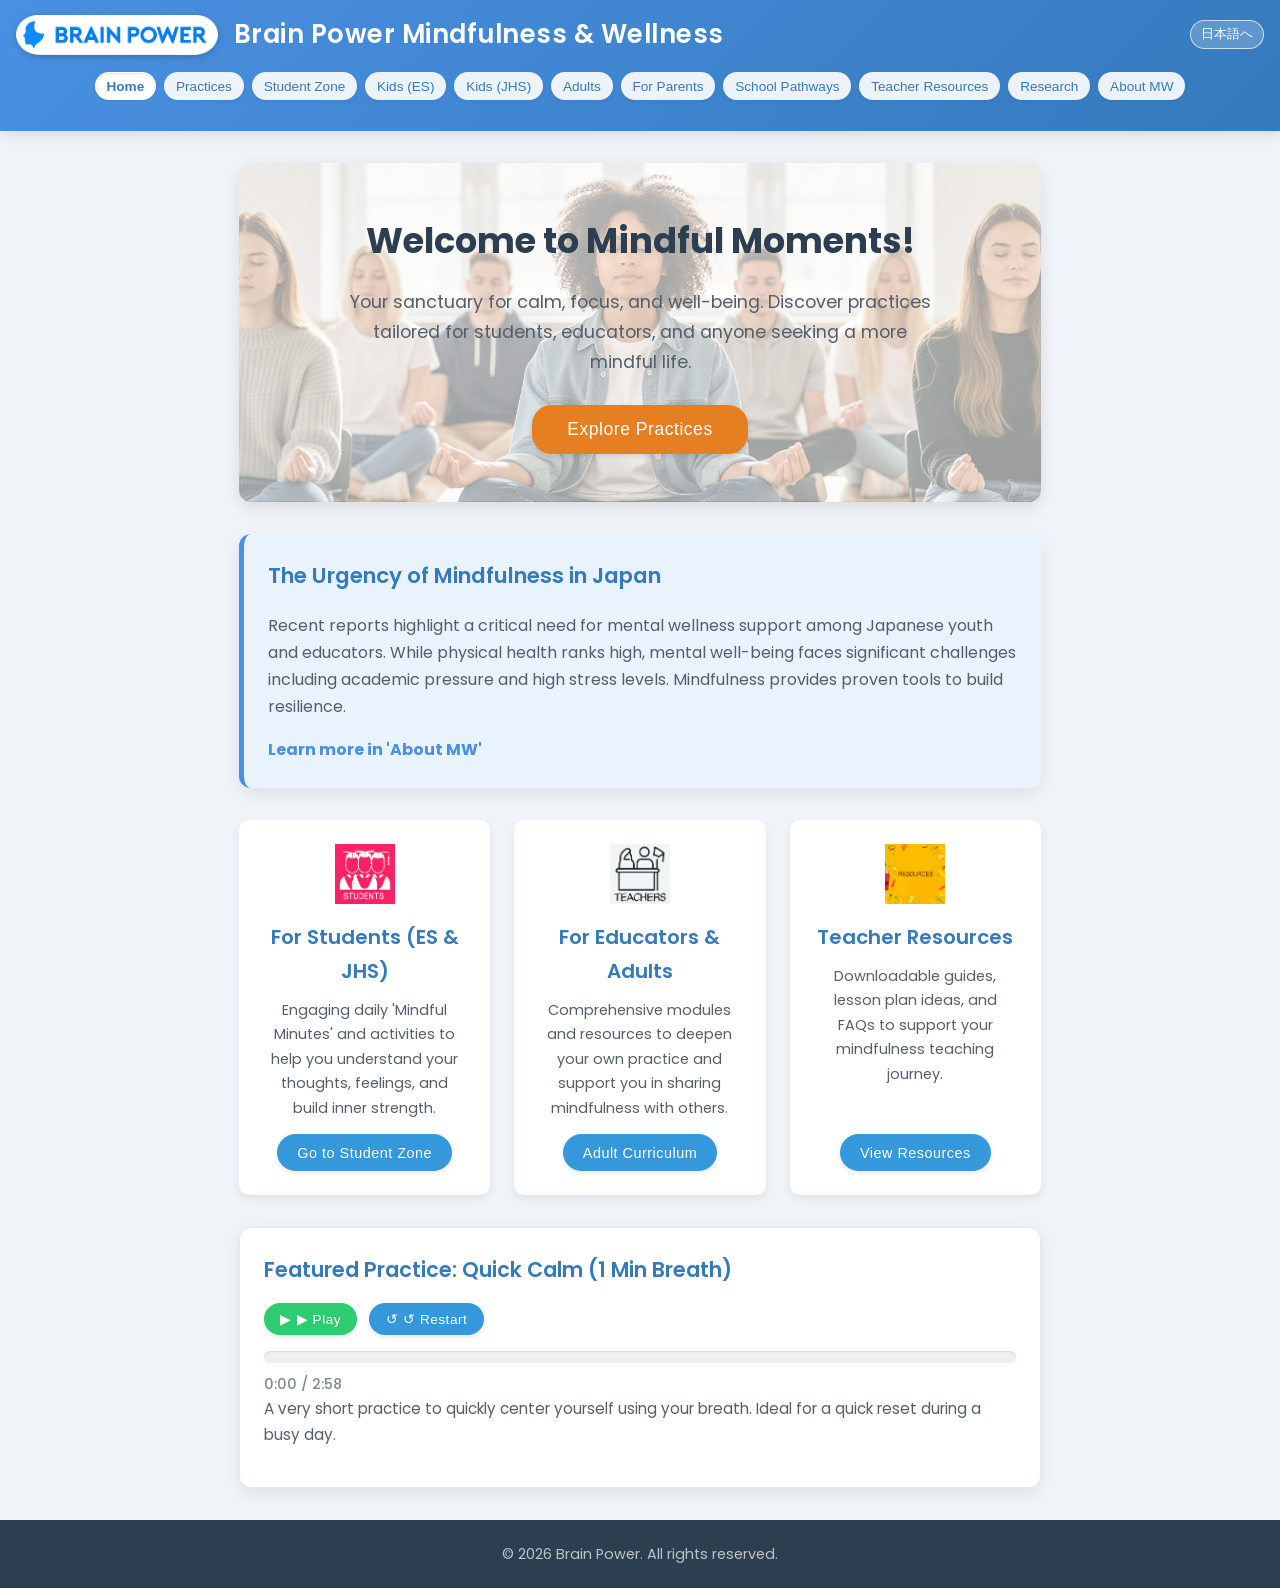
<file: index.html>
<!-- index.html -->
<!DOCTYPE html>
<html lang="ja"> <!-- Default to Japanese -->
<head>
    <meta charset="UTF-8">
    <meta name="viewport" content="width=device-width, initial-scale=1.0">
    <meta name="theme-color" content="#4A90E2"/> <!-- MW App color -->
    <title data-lang-key="appTitle">Brain Power MW</title>
    <!-- Google Font: Poppins & Noto Sans JP -->
    <link rel="preconnect" href="https://fonts.googleapis.com">
    <link rel="preconnect" href="https://fonts.gstatic.com" crossorigin>
    <link href="https://fonts.googleapis.com/css2?family=Poppins:wght@300;400;500;600;700&family=Noto+Sans+JP:wght@300;400;500;700&display=swap" rel="stylesheet">
    
    <link rel="stylesheet" href="style.css"> <!-- MW App Styles -->
    <link rel="stylesheet" href="https://cdnjs.cloudflare.com/ajax/libs/font-awesome/6.4.0/css/all.min.css"> <!-- Font Awesome -->
    <link rel="manifest" href="manifest.json">
    <link rel="apple-touch-icon" href="images/icon-192x192.png">
</head>
<body>
    <header>
        <div class="header-top-row">
            <img src="images/logo.png" alt="Brain Power Logo" id="logo">
            <h1 id="app-title" data-lang-key="appTitle">Brain Power Mindfulness & Wellness</h1>
            <button id="language-toggle-btn" data-lang-key="toggleToJapanese">日本語へ</button>
            <button class="hamburger" id="hamburger-btn" aria-label="Toggle navigation menu">
                <i class="fas fa-bars"></i>
            </button>
        </div>
        <nav id="main-nav">
            <!-- Nav buttons will be dynamically updated by app.js for language,
                 but structure them here for clarity and initial non-JS view -->
            <button data-page="home" class="active" data-lang-key="navHome">Home</button>
            <button data-page="practices" data-lang-key="navPractices">Practices</button>
            <button data-page="studentZone" data-lang-key="navStudentZone">Student Zone</button>
            <button data-page="elementaryCurriculum" data-lang-key="navElementary">Kids (ES)</button>
            <button data-page="juniorHighCurriculum" data-lang-key="navJuniorHigh">Kids (JHS)</button>
            <button data-page="adultCurriculum" data-lang-key="navAdults">Adults</button>
            <button data-page="forParents" data-lang-key="navForParents">For Parents</button> 
            <button data-page="schoolPathways" data-lang-key="navSchoolPathways">School Pathways</button>
            <button data-page="teacherResources" data-lang-key="navTeacherResources">Teacher Resources</button>
            <button data-page="researchEvidence" data-lang-key="navResearchEvidence">Research</button>
            <button data-page="about" data-lang-key="navAbout">About MW</button>
        </nav>
        <div class="header-controls">
            <div id="install-button-container" style="text-align: center; margin-top: 10px;">
                <!-- Install button will be injected here by app.js -->
            </div>
        </div>
    </header>

    <main id="content-area">
        <!-- Content will be loaded here by JavaScript -->
    </main>

    <div id="large-countdown-timer">0:00</div>

    <footer>
        <p>&copy; <span id="current-year"></span> Brain Power. All rights reserved.</p>
    </footer>

    <script src="app.js"></script>
</body>
</html>
</file>
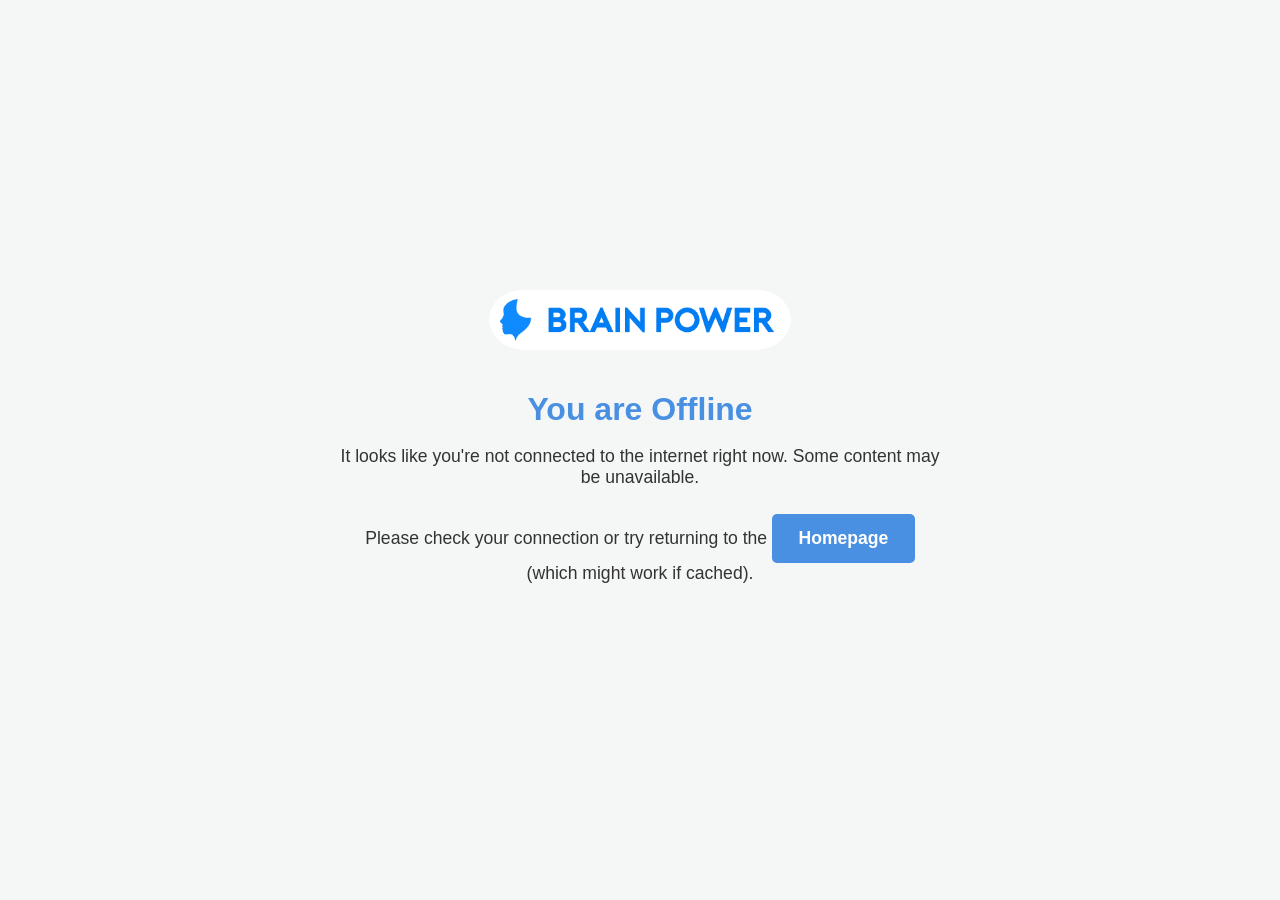
<file: offline.html>
<!DOCTYPE html>
<html lang="ja">
<head>
    <meta charset="UTF-8">
    <meta name="viewport" content="width=device-width, initial-scale=1.0">
    <title>Offline - Brain Power MW</title>
    <style>
        body {
            font-family: -apple-system, BlinkMacSystemFont, "Segoe UI", Roboto, Helvetica, Arial, sans-serif;
            margin: 0;
            padding: 2em;
            background-color: #f4f7f6;
            color: #333;
            text-align: center;
            display: flex;
            flex-direction: column;
            justify-content: center;
            align-items: center;
            min-height: calc(100vh - 4em); /* Full height minus padding */
        }
        .offline-container {
            max-width: 600px;
        }
        img#offline-logo {
            max-height: 60px;
            margin-bottom: 1em;
        }
        h1 {
            color: #4A90E2;
            margin-bottom: 0.5em;
        }
        p {
            font-size: 1.1em;
            margin-bottom: 1.5em;
        }
        a.home-link {
            display: inline-block;
            background-color: #4A90E2;
            color: white;
            padding: 0.8em 1.5em;
            text-decoration: none;
            border-radius: 5px;
            font-weight: bold;
            transition: background-color 0.3s;
        }
        a.home-link:hover {
            background-color: #357ABD;
        }
    </style>
    <link rel="manifest" href="manifest.json"> <!-- Good practice to include manifest -->
</head>
<body>
    <div class="offline-container">
        <img src="images/logo.png" alt="Brain Power Logo" id="offline-logo">
        <h1>You are Offline</h1>
        <p>It looks like you're not connected to the internet right now. Some content may be unavailable.</p>
        <p>Please check your connection or try returning to the <a href="index.html" class="home-link">Homepage</a> (which might work if cached).</p>
    </div>
</body>
</html>
</file>
<file: style.css>
/* --- style.css --- */
/* --- Global Resets & Base Styles --- */
*,
*::before,
*::after {
    box-sizing: border-box;
    margin: 0;
    padding: 0;
}

body {
    font-family: 'Poppins', 'Noto Sans JP', -apple-system, BlinkMacSystemFont, "Segoe UI", Roboto, Helvetica, Arial, sans-serif;
    background-color: #f0f4f8;
    color: #333;
    line-height: 1.7;
    display: flex;
    flex-direction: column;
    min-height: 100vh;
    -webkit-font-smoothing: antialiased;
    -moz-osx-font-smoothing: grayscale;
}

/* --- Header --- */
header {
    background: linear-gradient(135deg, #4A90E2 0%, #357ABD 100%);
    color: white;
    padding: 0.8em 1em;
    text-align: center;
    box-shadow: 0 4px 12px rgba(0, 0, 0, 0.1);
    position: sticky;
    top: 0;
    z-index: 1000;
}

.header-top-row {
    display: flex; 
    align-items: center;
    justify-content: space-between; 
    width: 100%; 
    /* margin-bottom: 0.5em; /* Removed as nav will be part of this row or absolute */
    position: relative; 
}

#logo {
    max-height: 40px; 
    filter: drop-shadow(0 2px 3px rgba(0,0,0,0.2));
    flex-shrink: 0; 
}

header h1#app-title {
    font-size: 1.6em; /* Desktop default */
    font-weight: 600;
    letter-spacing: 0.5px;
    margin: 0 0.5em; 
    padding: 0; 
    text-align: center; 
    flex-grow: 1;
}

/* --- Hamburger Menu Button (using Font Awesome) --- */
.hamburger { /* Changed ID to class for consistency with your example */
    display: none; /* Hidden by default, shown on mobile */
    background: none;
    border: none;
    color: white;
    font-size: 1.5rem; /* Adjust size as needed */
    cursor: pointer;
    padding: 0.3em 0.5em; /* Adjust padding */
    z-index: 1005; 
}

/* --- Navigation (Desktop First) --- */
nav#main-nav { 
    margin-top: 0.5em;
    margin-bottom: 0.5em; 
    display: flex;
    flex-wrap: wrap;
    justify-content: center;
    gap: 0.5em; 
    width: 100%; 
}

nav#main-nav button {
    background-color: rgba(255, 255, 255, 0.9);
    color: #357ABD;
    border: 1px solid transparent;
    padding: 0.4em 0.8em; 
    border-radius: 18px; 
    cursor: pointer;
    font-size: 0.85em; 
    font-weight: 500;
    transition: all 0.3s ease;
    box-shadow: 0 2px 4px rgba(0,0,0,0.05);
}

nav#main-nav button:hover {
    background-color: white;
    color: #4A90E2;
    transform: translateY(-2px);
    box-shadow: 0 4px 8px rgba(0,0,0,0.1);
}

nav#main-nav button.active {
    background-color: #ffffff;
    color: #357ABD;
    font-weight: 600;
    box-shadow: inset 0 1px 3px rgba(0,0,0,0.1), 0 1px 2px rgba(0,0,0,0.05);
    transform: translateY(0);
}

/* Header Controls (Language Toggle & Install Button) */
#language-toggle-btn {
    background-color: rgba(255, 255, 255, 0.2);
    color: white;
    border: 1px solid rgba(255, 255, 255, 0.7);
    padding: 0.4em 0.8em;
    border-radius: 15px;
    font-size: 0.8em; 
    font-weight: 500;
    cursor: pointer;
    transition: background-color 0.3s, color 0.3s;
    margin-left: 10px; /* Space from title or hamburger */
    flex-shrink: 0;
}

#language-toggle-btn:hover {
    background-color: rgba(255, 255, 255, 0.3);
}

.header-controls { /* Install button container */
    display: flex; 
    flex-direction: column;
    align-items: center;
    gap: 8px;
    margin-top: 0.5em; 
    width: 100%; 
}

/* --- Main Content Area (Existing Styles) --- */
main { flex-grow: 1; padding: 2em 1.5em; max-width: 850px; margin: 0 auto; width: 95%; position: relative; }
footer { background-color: #2c3e50; color: #bdc3c7; text-align: center; padding: 1.5em 0; font-size: 0.9em; margin-top: auto; }
.page-content { display: none; animation: fadeInScale 0.6s ease-in-out forwards; }
.page-content.active { display: block; }
@keyframes fadeInScale { from { opacity: 0; transform: translateY(15px) scale(0.98); } to { opacity: 1; transform: translateY(0) scale(1); } }
.hero-section { background: linear-gradient(rgba(255,255,255,0.6), rgba(255,255,255,0.6)), url('images/hero-background.jpg'); background-size: cover; background-position: center; padding: 3em 1.5em; text-align: center; border-radius: 12px; margin-bottom: 2em; color: #333; box-shadow: 0 5px 15px rgba(0,0,0,0.1); }
.hero-section h2 { font-size: 2.2em; color: #2c3e50; margin-bottom: 0.5em; font-weight: 700; }
.hero-section p { font-size: 1.1em; color: #555e68; margin-bottom: 1.5em; max-width: 600px; margin-left: auto; margin-right: auto; }
.general-app-button { color: white; border: none; padding: 0.7em 1.4em; border-radius: 20px; cursor: pointer; font-size: 0.9em; font-weight: 500; letter-spacing: 0.5px; transition: all 0.25s ease; box-shadow: 0 2px 5px rgba(0,0,0,0.1); display: inline-flex; align-items: center; justify-content: center; text-decoration: none; }
.general-app-button:hover { transform: translateY(-2px); box-shadow: 0 4px 8px rgba(0,0,0,0.15); }
.hero-button { font-size: 1.1em !important; padding: 0.8em 2em !important; background-color: #e67e22 !important; }
.hero-button:hover { background-color: #d35400 !important; }
.home-content-grid { display: grid; grid-template-columns: repeat(auto-fit, minmax(250px, 1fr)); gap: 1.5em; margin-bottom: 2em; }
.home-card { background-color: #fff; padding: 1.5em; border-radius: 10px; box-shadow: 0 4px 10px rgba(0,0,0,0.07); text-align: center; transition: transform 0.3s ease, box-shadow 0.3s ease; display: flex; flex-direction: column; justify-content: space-between; }
.home-card:hover { transform: translateY(-5px); box-shadow: 0 8px 20px rgba(0,0,0,0.1); }
.home-card-icon { max-height: 60px; margin-bottom: 1em; align-self: center; }
.home-card h3 { font-size: 1.25em; color: #357ABD; margin-bottom: 0.5em; font-weight: 600; }
.home-card p { font-size: 0.9em; color: #555e68; margin-bottom: 1em; flex-grow: 1; }
.home-card .general-app-button { background-color: #3498db; align-self: center; margin-top: auto; }
.home-card .general-app-button:hover { background-color: #2980b9; }
#featured-practice { background-color: #ffffff; padding: 1.5em; margin-top: 2em; border-radius: 12px; border: 1px solid #e0e7ef; box-shadow: 0 5px 15px rgba(0, 0, 0, 0.08); }
#featured-practice h3 { margin-top: 0; color: #357ABD; font-size: 1.3em; font-weight: 600; }
#featured-practice .practice-controls .general-app-button { padding: 0.6em 1.2em; font-size: 0.85em; }
.practice-category { margin-top: 2.5em; padding-top: 1.5em; border-top: 1px solid #dde4eb; }
.practice-category:first-of-type { border-top: none; margin-top: 0; padding-top: 0; }
.practice-category > h3 { font-size: 1.6em; color: #2c3e50; margin-bottom: 1em; font-weight: 600; padding-bottom: 0.3em; border-bottom: 2px solid #4A90E2; display: inline-block; }
.practice-list { list-style: none; padding: 0; }
.practice-list li { background-color: white; padding: 1.2em 1.5em; margin-bottom: 1.2em; border-radius: 10px; box-shadow: 0 4px 10px rgba(0, 0, 0, 0.07); transition: transform 0.2s ease-out, box-shadow 0.2s ease-out; }
.practice-list li:hover { transform: translateY(-3px); box-shadow: 0 6px 15px rgba(0, 0, 0, 0.1); }
.practice-list li h3 { font-size: 1.2em; color: #4A90E2; margin-bottom: 0.4em; font-weight: 600; }
p.practice-description { font-size: 0.95em; color: #555e68; margin-bottom: 1em; }
.practice-controls { margin-top: 1em; display: flex; align-items: center; gap: 12px; flex-wrap: wrap; }
.practice-controls .general-app-button { padding: 0.6em 1.2em; font-size: 0.85em; }
button[data-action="play"].general-app-button { background-color: #2ecc71; }
button[data-action="play"].general-app-button:hover { background-color: #27ae60; }
button.playing.general-app-button, button[data-action="pause"].general-app-button { background-color: #f39c12; }
button.playing.general-app-button:hover, button[data-action="pause"].general-app-button:hover { background-color: #e67e22; }
button.restart-button.general-app-button { background-color: #3498db; }
button.restart-button.general-app-button:hover { background-color: #2980b9; }
button[data-action="play"].general-app-button::before { content: "▶ "; margin-right: 5px; }
button.playing.general-app-button::before, button[data-action="pause"].general-app-button::before { content: "❚❚ "; margin-right: 5px; font-size: 0.8em; }
button.restart-button.general-app-button::before { content: "↺ "; margin-right: 5px; }
.progress-bar-container { width: 100%; background-color: #ecf0f1; border-radius: 25px; height: 12px; margin-top: 1em; cursor: pointer; overflow: hidden; box-shadow: inset 0 1px 2px rgba(0,0,0,0.1); }
.progress-bar { height: 100%; width: 0%; background: linear-gradient(90deg, #5DADE2 0%, #4A90E2 100%); border-radius: 25px; transition: width 0.1s linear; }
.time-display { margin-top: 0.6em; font-size: 0.9em; color: #7f8c8d; min-height: 1.2em; font-weight: 500; }
.highlighted-practice { background-color: #e9f3fd !important; border: 2px solid #4A90E2 !important; box-shadow: 0 0 15px rgba(74, 144, 226, 0.5) !important; transition: all 0.3s ease-out; }
.curriculum-page h2, .about-section h2, .teacher-resources-page h2, .student-engagement-page h2, .parents-page h2, .school-pathways-page h2, .research-evidence-page h2 { font-size: 1.8em; font-weight: 600; color: #34495e; border-bottom: 3px solid #4A90E2; padding-bottom: 0.4em; margin-bottom: 1.2em; }
.curriculum-module, .resource-section, .faq-section, .engagement-section, .content-section { background-color: #ffffff; padding: 1.8em; margin-bottom: 2em; border-radius: 12px; box-shadow: 0 6px 18px rgba(0, 0, 0, 0.08); }
.curriculum-module h3, .resource-section h3, .faq-item h3.faq-question, .engagement-section h3, .content-section h3 { font-size: 1.35em; color: #2980b9; margin-bottom: 0.8em; font-weight: 600; }
.curriculum-module h4, .resource-section h4, .content-section h4 { font-size: 1.1em; color: #3498db; margin-top: 0.8em; margin-bottom: 0.4em; font-weight: 500; }
.curriculum-module h5 { font-size: 1.05em; color: #16a085; margin-top: 1em; margin-bottom: 0.3em; font-weight: 500; }
.curriculum-module p, .about-section p, .resource-section p, .faq-item p, .engagement-section p, .parents-page p, .school-pathways-page p, .research-evidence-page p, .content-section p { font-size: 1em; color: #555e68; margin-bottom: 1em; }
.curriculum-module ul, .about-section ul, .resource-section ul, .engagement-section ul, .parents-page ul, .school-pathways-page ul, .research-evidence-page ul, .content-section ul { padding-left: 25px; font-size: 0.95em; margin-bottom: 1em; }
.curriculum-module ul li, .about-section ul li, .resource-section ul li, .engagement-section ul li, .parents-page ul li, .school-pathways-page ul li, .research-evidence-page ul li, .content-section ul li { margin-bottom: 0.5em; }
.resource-section ul li a, .curriculum-module a, .about-section a, .parents-page a, .school-pathways-page a, .research-evidence-page a, .content-section a { color: #27ae60; font-weight: 500; text-decoration: none; }
.resource-section ul li a:hover, .curriculum-module a:hover, .about-section a:hover, .parents-page a:hover, .school-pathways-page a:hover, .research-evidence-page a:hover, .content-section a:hover { color: #229954; text-decoration: underline; }
.faq-item { border: 1px solid #e7edf2; border-radius: 8px; margin-bottom: 1em; }
.faq-item h3.faq-question { background-color: #f8f9fa; font-size: 1.15em; color: #2980b9; padding: 0.8em 1.2em; cursor: pointer; margin-bottom: 0; display: flex; justify-content: space-between; align-items: center; }
.faq-item h3.faq-question:hover { background-color: #e9ecef; }
.faq-item h3.faq-question::after { content: '▼'; font-size: 0.8em; transition: transform 0.3s ease; }
.faq-item.open h3.faq-question::after { transform: rotate(180deg); }
.faq-answer { padding: 1.2em; background-color: #fff; border-top: 1px solid #e7edf2; display: none; }
.faq-item.open .faq-answer { display: block; }
.faq-answer p { font-size: 0.95em; color: #495057; margin-bottom: 0.5em;}
.faq-answer p:last-child { margin-bottom: 0; }
#coloring-image-selector { margin-bottom: 1em; display: flex; gap: 10px; flex-wrap: wrap; justify-content: center;}
#coloring-image-selector button.general-app-button { background-color: #9b59b6; } 
#coloring-image-selector button.general-app-button:hover { background-color: #8e44ad; }
#coloring-image-container { border: 2px dashed #bdc3c7; background-color: #fdfefe; min-height: 200px; display: flex; justify-content: center; align-items: center; margin-bottom: 1em; padding: 1em; }
#coloring-image-container img { max-width: 100%; max-height: 250px; object-fit: contain; border-radius: 4px; }
#coloring-image-container p { color: #95a5a6; font-style: italic; }
#gratitude-input { width:100%; display:block; border: 1px solid #ced4da; border-radius: 8px; padding: 12px; font-size: 1em; transition: border-color 0.3s, box-shadow 0.3s; margin-bottom: 1em; }
#gratitude-input:focus { border-color: #4A90E2; box-shadow: 0 0 0 0.2rem rgba(74, 144, 226, 0.25); outline: none; }
#add-gratitude-btn.general-app-button { background-color: #1abc9c; }
#add-gratitude-btn.general-app-button:hover { background-color: #16a085; }
#gratitude-list { list-style: none; padding-left: 0; margin-top: 1em; }
#gratitude-list li { background-color: #fdfdfd; padding: 0.8em 1.2em; border: 1px solid #f0f0f0; box-shadow: 0 2px 4px rgba(0,0,0,0.04); margin-bottom: 0.8em; border-radius: 6px; display: flex; justify-content: space-between; align-items: center; }
#gratitude-list li button.general-app-button { background-color: #e74c3c; font-size: 0.85em; padding: 0.4em 0.8em; }
#gratitude-list li button.general-app-button:hover { background-color: #c0392b; }
#large-countdown-timer { position: fixed; top: 50%; left: 50%; transform: translate(-50%, -50%); font-size: 6em; font-weight: 700; color: #3498db; background-color: rgba(240, 248, 255, 0.97); padding: 30px 50px; border-radius: 20px; box-shadow: 0 8px 25px rgba(0, 0, 0, 0.2); z-index: 2000; display: none; text-align: center; min-width: 200px; border: 3px solid #aed6f1; text-shadow: 1px 1px 2px rgba(0,0,0,0.1); }

/* --- Responsive Adjustments --- */

/* Medium screens and below (Tablet portrait and Mobile) - Hamburger menu active */
@media (max-width: 768px) {
    .header-top-row {
        /* justify-content: space-between; /* Keep this for proper spacing */
    }
    #logo { 
        max-height: 35px; 
        order: 2; /* Hamburger, Logo, Lang Toggle */
        margin: 0; /* Remove auto margin, let flexbox handle spacing */
    } 
    header h1#app-title { 
        display: none; /* Hide title on smaller screens for space */
    } 
    
    .hamburger { /* Changed from #hamburger-btn to .hamburger to match HTML */
        display: block; 
        order: 1; 
    }
    #language-toggle-btn {
        position: static; 
        order: 3; 
        font-size: 0.75em;
        padding: 0.3em 0.6em;
        margin-left: 0.5em; 
    }

    nav#main-nav { /* Targeting by ID for mobile state */
        display: none; 
        flex-direction: column;
        position: absolute; 
        top: 100%; 
        left: 0;
        width: 100%;
        background: linear-gradient(135deg, #357ABD 0%, #4A90E2 100%); /* Reversed gradient for visual distinction or keep as is */
        box-shadow: 0 4px 8px rgba(0,0,0,0.2); 
        z-index: 999; 
        padding-top: 0.5em;
        padding-bottom: 0.5em;
        max-height: calc(100vh - 60px); 
        overflow-y: auto; 
    }

    nav#main-nav.nav-open { /* Class added by JS to show menu */
        display: flex; 
    }

    nav#main-nav button {
        width: calc(100% - 2em); 
        margin: 0.3em auto; 
        text-align: left;
        padding: 0.8em 1em;
        border-radius: 5px; 
        background-color: transparent;
        color: white;
        border: none;
        border-bottom: 1px solid rgba(255, 255, 255, 0.15);
        font-size: 0.95em; 
    }
    nav#main-nav button:last-child {
        border-bottom: none;
    }
    nav#main-nav button:hover {
        background-color: rgba(255, 255, 255, 0.1);
        transform: translateY(0); 
        color: white;
    }
    nav#main-nav button.active {
        background-color: rgba(255, 255, 255, 0.2);
        font-weight: bold;
        box-shadow: none; 
    }

    /* Other general 768px styles for content */
    .hero-section h2 { font-size: 1.8em; }
    .hero-section p { font-size: 1em; }
    .practice-category > h3 { font-size: 1.4em; }
    .practice-list li h3 { font-size: 1.1em; }
    .curriculum-page h2, .about-section h2, .teacher-resources-page h2, .student-engagement-page h2, .parents-page h2, .school-pathways-page h2, .research-evidence-page h2 { font-size: 1.6em; }
    .curriculum-module h3, .resource-section h3, .faq-item h3.faq-question, .engagement-section h3, .content-section h3 { font-size: 1.2em; }
    #large-countdown-timer { font-size: 4.5em; padding: 20px 35px; }
}

/* Small screens - further refinement if needed */
@media (max-width: 600px) {
    header { padding: 0.6em 0.8em; } 
    #logo { max-height: 30px; }
    main { padding: 1.2em 1em; }
    .hero-section { padding: 2em 1em; }
    .hero-section h2 { font-size: 1.6em; }
    .practice-category > h3 { font-size: 1.3em; }
    .practice-list li h3 { font-size: 1em; }
    .general-app-button { font-size: 0.85em; padding: 0.6em 1.2em; }
    #large-countdown-timer { font-size: 3.5em; padding: 15px 25px; width: 85%; }
    #coloring-image-container img { max-height: 180px; }
}

@media (max-width: 400px) {
    .hero-section h2 { font-size: 1.4em; }
    .hero-section p { font-size: 0.9em; }
    #large-countdown-timer { font-size: 2.8em; padding: 10px 20px; }
    #language-toggle-btn { font-size: 0.7em; padding: 0.25em 0.5em; }
    .hamburger { font-size: 1.4rem; } /* Adjusted hamburger icon size */
}

/* Desktop specific adjustments for header layout */
@media (min-width: 769px) {
    .header-top-row {
        justify-content: space-between; /* Revert to space-between or adjust as needed */
    }
    #logo { 
        order: 1; /* Logo first */
        margin-right: 1em; 
        margin-left: 0; 
    }
    header h1#app-title {
        display: block; /* Ensure title is displayed on desktop */
        order: 2;
        text-align: left; 
        margin-left: 0; 
        font-size: 1.6em; 
    }
    .hamburger { display: none; } /* Ensure hamburger is hidden on desktop */
    #language-toggle-btn {
        order: 3;
        margin-left: auto; /* Push language toggle to the far right */
    }
    nav#main-nav { /* Ensure nav is displayed as flex row on desktop */
        display: flex;
        flex-direction: row;
        position: static; /* Back to normal flow */
        background: none;
        box-shadow: none;
        max-height: none;
        overflow-y: visible;
        padding-top: 0.5em; /* Original padding */
    }
    nav#main-nav button { /* Restore desktop button styles */
        width: auto;
        margin: 0;
        text-align: center;
        padding: 0.4em 0.8em;
        border-radius: 18px;
        background-color: rgba(255, 255, 255, 0.9);
        color: #357ABD;
        border: 1px solid transparent;
        font-size: 0.85em;
    }
    nav#main-nav button:hover {
        background-color: white;
        color: #4A90E2;
        transform: translateY(-2px);
    }
    nav#main-nav button.active {
        background-color: #ffffff;
        color: #357ABD;
        font-weight: 600;
        box-shadow: inset 0 1px 3px rgba(0,0,0,0.1), 0 1px 2px rgba(0,0,0,0.05);
    }
}
</file>
